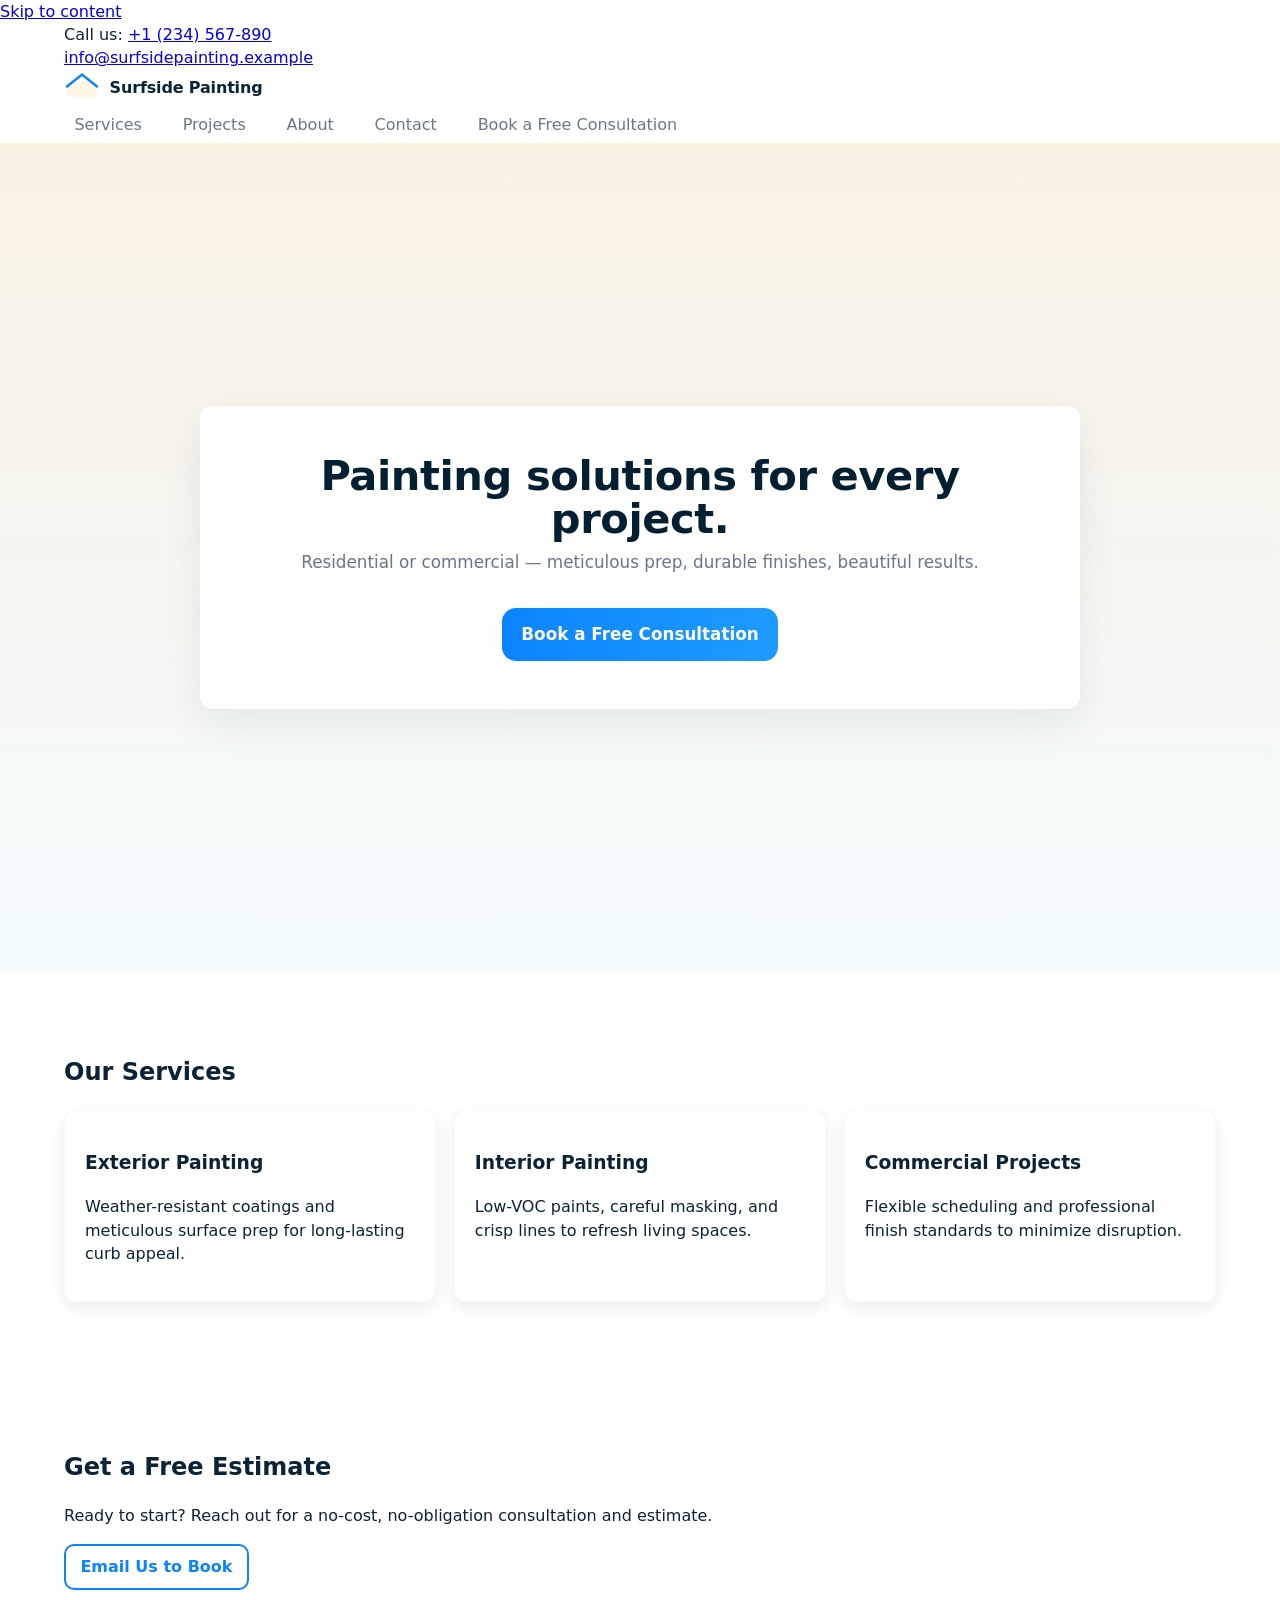
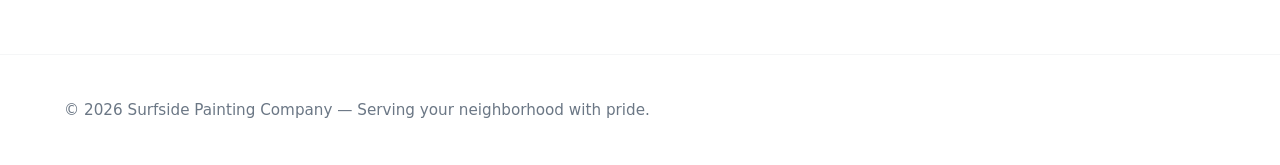
<file: index.htm>
<!doctype html>
<html lang="en">
<head>
  <meta charset="utf-8" />
  <meta name="viewport" content="width=device-width,initial-scale=1" />
  <meta name="description" content="Surfside Painting Company — residential and commercial painting with meticulous prep and durable finishes." />
  <title>Surfside Painting Company</title>
  <link rel="stylesheet" href="styles.css">
</head>
<body>
  <a class="skip-link" href="#main">Skip to content</a>

  <header class="site-header">
    <!-- Top contact strip -->
    <div class="topbar">
      <div class="container topbar-inner">
        <div class="topbar-left">Call us: <a href="tel:+1234567890">+1 (234) 567-890</a></div>
        <div class="topbar-right"><a href="mailto:info@surfsidepainting.example">info@surfsidepainting.example</a></div>
      </div>
    </div>

    <!-- Main navigation -->
    <nav class="main-nav" role="navigation" aria-label="Main navigation">
      <div class="container nav-inner">
        <a class="brand" href="#" aria-label="Home">
          <svg class="brand-logo" width="36" height="36" viewBox="0 0 24 24" aria-hidden="true" focusable="false">
            <rect x="2" y="8" width="20" height="10" rx="2" fill="#fff6e6"></rect>
            <path d="M2 11 L12 3 L22 11" stroke="#0b84ff" stroke-width="1.6" fill="none" stroke-linecap="round"/>
          </svg>
          <span class="brand-text">Surfside Painting</span>
        </a>

        <button class="nav-toggle" aria-controls="primary-menu" aria-expanded="false" aria-label="Toggle menu">
          <span class="hamburger" aria-hidden="true"></span>
        </button>

        <ul id="primary-menu" class="nav-links" data-open="false">
          <li><a href="#services">Services</a></li>
          <li><a href="#projects">Projects</a></li>
          <li><a href="#about">About</a></li>
          <li><a href="#contact">Contact</a></li>
          <li class="cta-wrapper"><a class="cta" href="#book">Book a Free Consultation</a></li>
        </ul>
      </div>
    </nav>
  </header> 
  <!-- Hero -->
  <main id="main">
    <section class="hero" role="region" aria-label="Hero">
      <div class="hero-overlay">
        <div class="hero-content container">
          <h1>Painting solutions for every project.</h1>
          <p class="sub">Residential or commercial — meticulous prep, durable finishes, beautiful results.</p>
          <a class="cta cta-hero" href="#book">Book a Free Consultation</a>
        </div>
      </div>
    </section>

    <!-- Example content sections -->
    <section id="services" class="section container">
      <h2>Our Services</h2>
      <div class="cards">
        <article class="card">
          <h3>Exterior Painting</h3>
          <p>Weather-resistant coatings and meticulous surface prep for long-lasting curb appeal.</p>
        </article>
        <article class="card">
          <h3>Interior Painting</h3>
          <p>Low-VOC paints, careful masking, and crisp lines to refresh living spaces.</p>
        </article>
        <article class="card">
          <h3>Commercial Projects</h3>
          <p>Flexible scheduling and professional finish standards to minimize disruption.</p>
        </article>
      </div>
    </section>

    <section id="contact" class="section container">
      <h2>Get a Free Estimate</h2>
      <p>Ready to start? Reach out for a no-cost, no-obligation consultation and estimate.</p>
      <a id="book" class="cta cta-secondary" href="mailto:hello@surfsidepainting.example?subject=Free%20Consultation">Email Us to Book</a>
    </section>

    <footer class="site-footer">
      <div class="container">
        <p>© <span id="year"></span> Surfside Painting Company — Serving your neighborhood with pride.</p>
      </div>
    </footer>
  </main>

  <script>
    // Small script for nav toggle and dynamic year
    (function () {
      const toggle = document.querySelector('.nav-toggle');
      const nav = document.getElementById('primary-menu'); // fixed: select the actual id used in markup
      const YEAR_ID = 'year';

      if (toggle && nav) {
        // Toggle menu
        toggle.addEventListener('click', function () {
          const expanded = this.getAttribute('aria-expanded') === 'true';
          this.setAttribute('aria-expanded', String(!expanded));

          const isOpen = nav.getAttribute('data-open') === 'true';
          nav.setAttribute('data-open', String(!isOpen));
          nav.classList.toggle('nav-open');
        });

        // Close nav when a link is clicked (mobile)
        nav.addEventListener('click', (e) => {
          if (e.target && e.target.tagName === 'A' && window.innerWidth < 900) {
            nav.classList.remove('nav-open');
            nav.setAttribute('data-open', 'false');
            toggle.setAttribute('aria-expanded', 'false');
          }
        });

        // Close nav on Escape
        document.addEventListener('keydown', (e) => {
          if (e.key === 'Escape' && nav.classList.contains('nav-open')) {
            nav.classList.remove('nav-open');
            nav.setAttribute('data-open', 'false');
            toggle.setAttribute('aria-expanded', 'false');
            toggle.focus();
          }
        });
      }

      // current year (defensive)
      const yearEl = document.getElementById(YEAR_ID);
      if (yearEl) {
        yearEl.textContent = new Date().getFullYear();
      }
    })();
  </script>
</body>
</html>
</file>
<file: styles.css>
:root{
  --light-blue: #bfe9ff; /* pale light blue */
  --accent-blue: #0b84ff; /* primary accent */
  --cream: #f6ead2; /* soft cream */
  --muted: #6b7785;
  --bg: #ffffff;
  --max-width: 1200px;
  --radius: 12px;
  --shadow: 0 6px 18px rgba(10,30,60,0.08);
  --font-sans: system-ui, -apple-system, "Segoe UI", Roboto, "Helvetica Neue", Arial;
}

* {box-sizing: border-box}
html,body {height:100%}
body{
  margin:0;
  font-family: var(--font-sans);
  color: #0b2336;
  background: var(--bg);
  -webkit-font-smoothing:antialiased;
  -moz-osx-font-smoothing:grayscale;
  line-height:1.45;
}

/* Container */
.container{
  width: 90%;
  max-width: var(--max-width);
  margin: 0 auto;
}

/* Header / Nav */
.site-header{
  position: sticky;
  top: 0;
  z-index: 60;
  backdrop-filter: blur(6px);
}

.nav{
  display:flex;
  align-items:center;
  justify-content:space-between;
  gap: 1rem;
  padding: 0.85rem 0;
  background: linear-gradient(180deg, rgba(255,255,255,0.85), rgba(255,255,255,0.6));
  border-bottom: 1px solid rgba(10,30,60,0.04);
  box-shadow: var(--shadow);
}

/* Brand */
.brand{
  display:flex;
  align-items:center;
  gap: .6rem;
  text-decoration:none;
  color: inherit;
}
.logo{display:block}
.brand-text{
  font-weight:700;
  letter-spacing: -.01em;
}

/* Nav links (desktop) */
.nav-links{
  display:flex;
  align-items:center;
  gap: 1rem;
  list-style:none;
  margin:0;
  padding:0;
}
.nav-links a{
  text-decoration:none;
  color: var(--muted);
  padding: .45rem .65rem;
  border-radius: 8px;
  font-weight:500;
}
.nav-links a:hover{ color: var(--accent-blue) }

/* CTA styles */
.cta{
  display:inline-block;
  text-decoration:none;
  font-weight:700;
  border-radius: 10px;
  transition: transform .12s ease, box-shadow .12s ease;
}
.cta-inline{
  background: linear-gradient(90deg, var(--accent-blue), #1e9bff);
  color: white;
  padding: .55rem .9rem;
  box-shadow: 0 6px 18px rgba(11,132,255,0.18);
}
.cta-hero{
  background: linear-gradient(90deg, var(--accent-blue), #1e9bff);
  color: white;
  padding: .9rem 1.2rem;
  border-radius: 14px;
  font-size: 1.05rem;
  margin-top: 1rem;
  display:inline-block;
}
.cta-secondary{
  background: transparent;
  border: 2px solid var(--accent-blue);
  color: var(--accent-blue);
  padding: .6rem .9rem;
  border-radius: 10px;
  display: inline-block;
}

/* Mobile nav toggle */
.nav-toggle{
  display:none;
  background: transparent;
  border: none;
  padding: .4rem;
  margin-left: .5rem;
}
.hamburger{
  width: 26px;
  height: 2px;
  background: var(--muted);
  display:block;
  position:relative;
  border-radius: 2px;
}
.hamburger::before,
.hamburger::after{
  content:'';
  position:absolute;
  left:0;
  width:26px;
  height:2px;
  background: var(--muted);
  border-radius: 2px;
}
.hamburger::before{ top:-8px }
.hamburger::after{ top:8px }

/* Hero */
.hero{
  min-height: 85vh;
  display:flex;
  align-items:stretch;
  background-image: linear-gradient(180deg, rgba(255,255,255,0.04), rgba(255,255,255,0.04)),
    url('https://images.unsplash.com/photo-1537089947535-9e8f6aa0d72d?q=80&w=1600&auto=format&fit=crop&ixlib=rb-4.0.3&s=7e97a7c8b2b73dc1a0b0f1942dbe8fd7');
  background-size: cover;
  background-position: center;
  position: relative;
  color: #012033;
}

/* Overlay applies light cream + blue gradient for legibility */
.hero-overlay{
  width:100%;
  display:flex;
  align-items:center;
  justify-content:center;
  padding: 6rem 0;
  background: linear-gradient(180deg, rgba(246,234,210,0.62), rgba(191,233,255,0.18));
  text-align:center;
}
.hero-content{
  max-width: 880px;
  padding: 3rem;
  border-radius: var(--radius);
  background: linear-gradient(180deg, rgba(255,255,255,0.9), rgba(255,255,255,0.7));
  box-shadow: 0 12px 40px rgba(10,30,60,0.08);
}
.hero h1{
  margin:0;
  font-size: clamp(1.7rem, 4vw, 2.6rem);
  line-height:1.05;
  color: #032033;
  letter-spacing: -0.01em;
}
.sub{
  margin-top: .6rem;
  color: var(--muted);
  font-size: clamp(.95rem, 1.6vw, 1.05rem);
}

/* Sections */
.section{
  padding: 4rem 0;
}
.cards{
  display:grid;
  grid-template-columns: repeat(3,1fr);
  gap: 1.1rem;
  margin-top: 1.2rem;
}
.card{
  background: white;
  border-radius: 12px;
  padding: 1.25rem;
  box-shadow: var(--shadow);
  border: 1px solid rgba(10,30,60,0.03);
}

/* Footer */
.site-footer{
  border-top: 1px solid rgba(10,30,60,0.04);
  padding: 1.8rem 0;
  color: var(--muted);
  font-size: .95rem;
}

/* Responsive */
@media (max-width: 900px){
  .nav-links{ 
    position: absolute;
    right: 6%;
    top: 68px;
    background: rgba(255,255,255,0.98);
    flex-direction: column;
    padding: .75rem;
    border-radius: 12px;
    box-shadow: var(--shadow);
    min-width: 200px;
    transform-origin: top right;
    transform: scale(.98);
    opacity: 0;
    pointer-events: none;
    transition: transform .16s ease, opacity .16s ease;
  }
  .nav-links.nav-open{
    transform: scale(1);
    opacity: 1;
    pointer-events: auto;
  }
  .nav-toggle{ display:block }
  .nav-links a{ padding:.6rem 1rem; color: #0b2738 }
  .cta-inline{ padding:.5rem .75rem; font-size:.95rem }
  .cards{ grid-template-columns: 1fr; }
  .hero-content{ padding: 2rem; margin: 0 1rem; }
  .hero-overlay{ padding: 3.6rem 0; }
}

/* Large screen polish */
@media (min-width: 1200px){
  .hero{ min-height: 92vh }
  .nav{ padding: 1rem 0; }
  .nav-links{ gap: 1.25rem }
}
</file>
